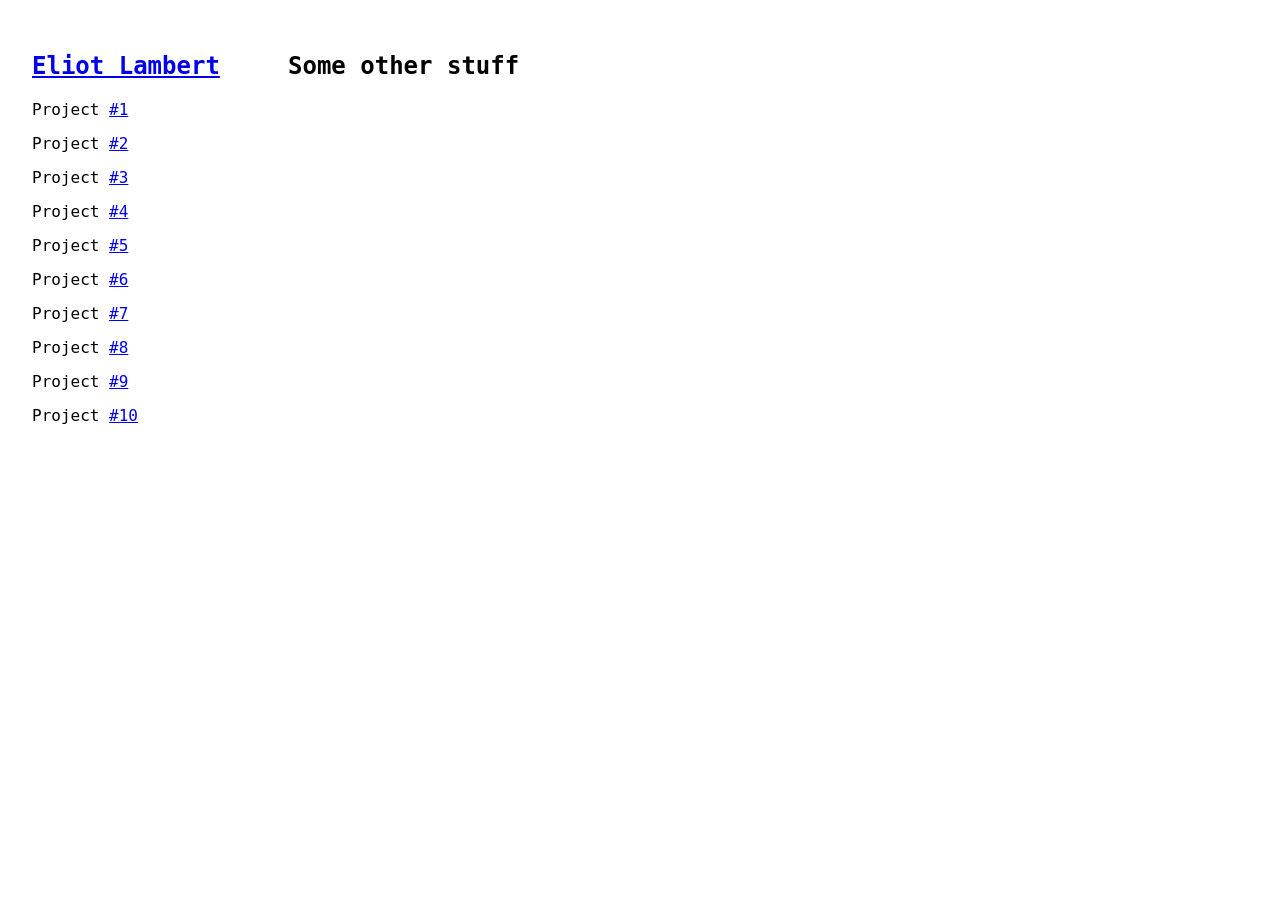
<file: index.html>
<!DOCTYPE html>
<html lang="en">
  <head>
    <title>Eliot Lambert | Critical Computation Portfolio</title>
    <meta charset="utf-8" />
    <meta http-equiv="X-UA-Compatible" content="IE=edge" />
    <meta name="viewport" content="width=device-width, initial-scale=1" />

    <!-- import the webpage's stylesheet -->
    <link rel="stylesheet" href="style.css" />

    <!-- import the webpage's javascript file -->
    <script src="/script.js" defer></script>
  </head>
  <body>
    <nav></nav>
    <!-- main content -->
    <main>
      <h1></h1>
      <h2 class="special-h2">Some other stuff</h2>
    </main>
  </body>
</html>
</file>
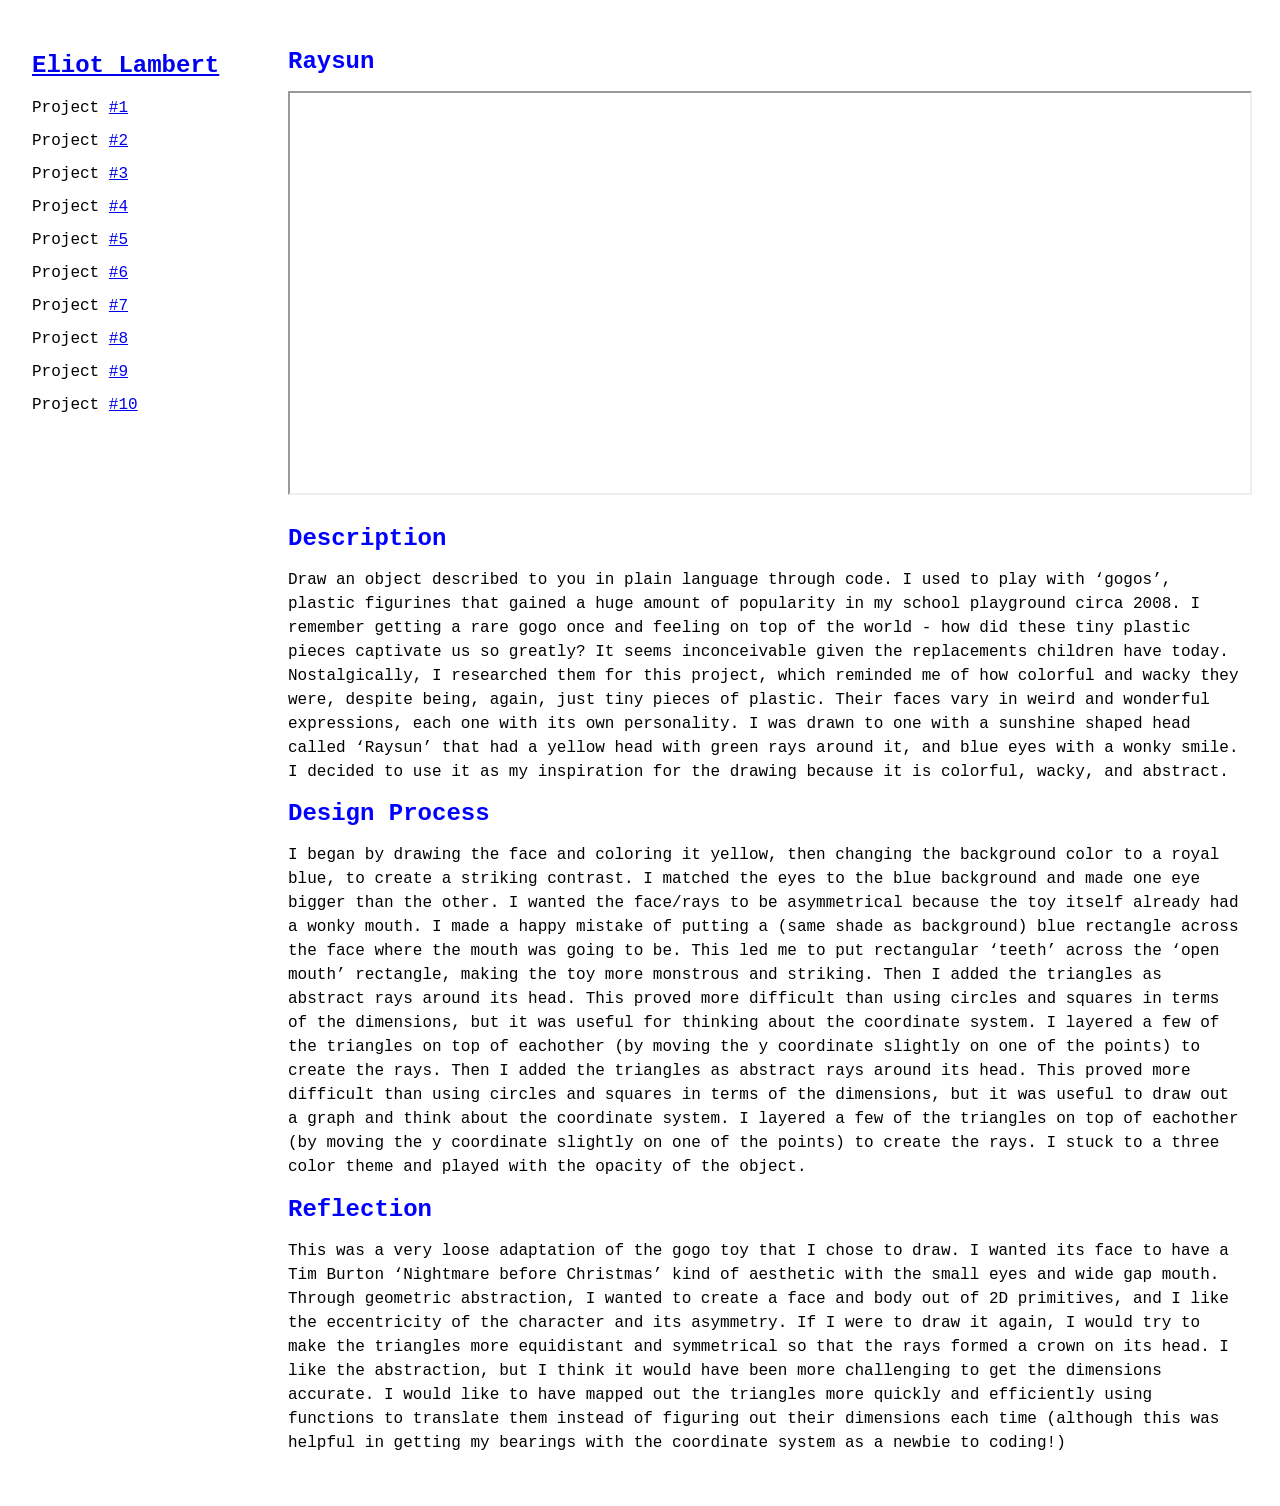
<file: p01.html>
<!DOCTYPE html>
<html lang="en">
  <head>
    <title>Eliot| CC Portfolio</title>
    <meta charset="utf-8" />
    <meta http-equiv="X-UA-Compatible" content="IE=edge" />
    <meta name="viewport" content="width=device-width, initial-scale=1" />

    <!-- import the webpage's stylesheet -->
    <link rel="stylesheet" href="style.css" />

    <!-- import the webpage's javascript file -->
    <script src="/script.js" defer></script>
  </head>

  <body>
    <!-- navigation menu -->
    <nav></nav>
    
    <!-- main content -->
    <main>
      <!-- 1. give your project  a titile -->

      <h1>Raysun</h1>

      <!-- 2. embed your p5 sketch -->

      <div class="fullwidth">

        <iframe
        width="400px"
        height="400px"
        src="https://editor.p5js.org/eliotlambert/full/_4ql5hGEr"
        ></iframe>
      </div>

      <!-- 3. write a short description to describe what the work is about -->
      <h1>Description</h1>

      <p>
        Draw an object described to you in plain language through code.
        
        
        I used to play with ‘gogos’, plastic figurines that gained a huge amount of popularity in my school playground circa 2008. I remember getting a rare gogo once and feeling on top of the world - how did these tiny plastic pieces captivate us so greatly? It seems inconceivable given the replacements children have today. Nostalgically, I researched them for this project, which reminded me of how colorful and wacky they were, despite being, again, just tiny pieces of plastic. Their faces vary in weird and wonderful expressions, each one with its own personality. 

        I was drawn to one with a sunshine shaped head called ‘Raysun’ that had a yellow head with green rays around it, and blue eyes with a wonky smile. I decided to use it as my inspiration for the drawing because it is colorful, wacky, and abstract.
    
        

      </p>

      <!-- 4. reflection -->
      <h1>Design Process</h1>

      <p>
       I began by drawing the face and coloring it yellow, then changing the background color to a royal blue, to create a striking contrast. I matched the eyes to the blue background and made one eye bigger than the other. I wanted the face/rays to be asymmetrical because the toy itself already had a wonky mouth. I made a happy mistake of putting a (same shade as background) blue rectangle across the face where the mouth was going to be. This led me to put rectangular ‘teeth’ across the ‘open mouth’ rectangle, making the toy more monstrous and striking. Then I added the triangles as abstract rays around its head. This proved more difficult than using circles and squares in terms of the dimensions, but it was useful for thinking about the coordinate system. I layered a few of the triangles on top of eachother (by moving the y coordinate slightly on one of the points) to create the rays. 
        Then I added the triangles as abstract rays around its head. This proved more difficult than using circles and squares in terms of the dimensions, but it was useful to draw out a graph and think about the coordinate system. I layered a few of the triangles on top of eachother (by moving the y coordinate slightly on one of the points) to create the rays. I stuck to a three color theme and played with the opacity of the object. 
        
      </p>

      <div class="fullwidth">
  
      </div>

      <p>
        
      </p>

      <!-- 4. reflection -->
      <h1>Reflection</h1>

      <p>
      This was a very loose adaptation of the gogo toy that I chose to draw. I wanted its face to have a Tim Burton ‘Nightmare before Christmas’ kind of aesthetic with the small eyes and wide gap mouth. Through geometric abstraction, I wanted to create a face and body out of 2D primitives, and I like the eccentricity of the character and its asymmetry.

      If I were to draw it again, I would try to make the triangles more equidistant and symmetrical so that the rays formed a crown on its head. I like the abstraction, but I think it would have been more challenging to get the dimensions accurate. I would like to have mapped out the triangles more quickly and efficiently using functions to translate them instead of figuring out their dimensions each time (although this was helpful in getting my bearings with the coordinate system as a newbie to coding!)

      </p>

      <!-- 5. reflection -->
  
      </p>
    </main>
  </body>
</html>
</file>
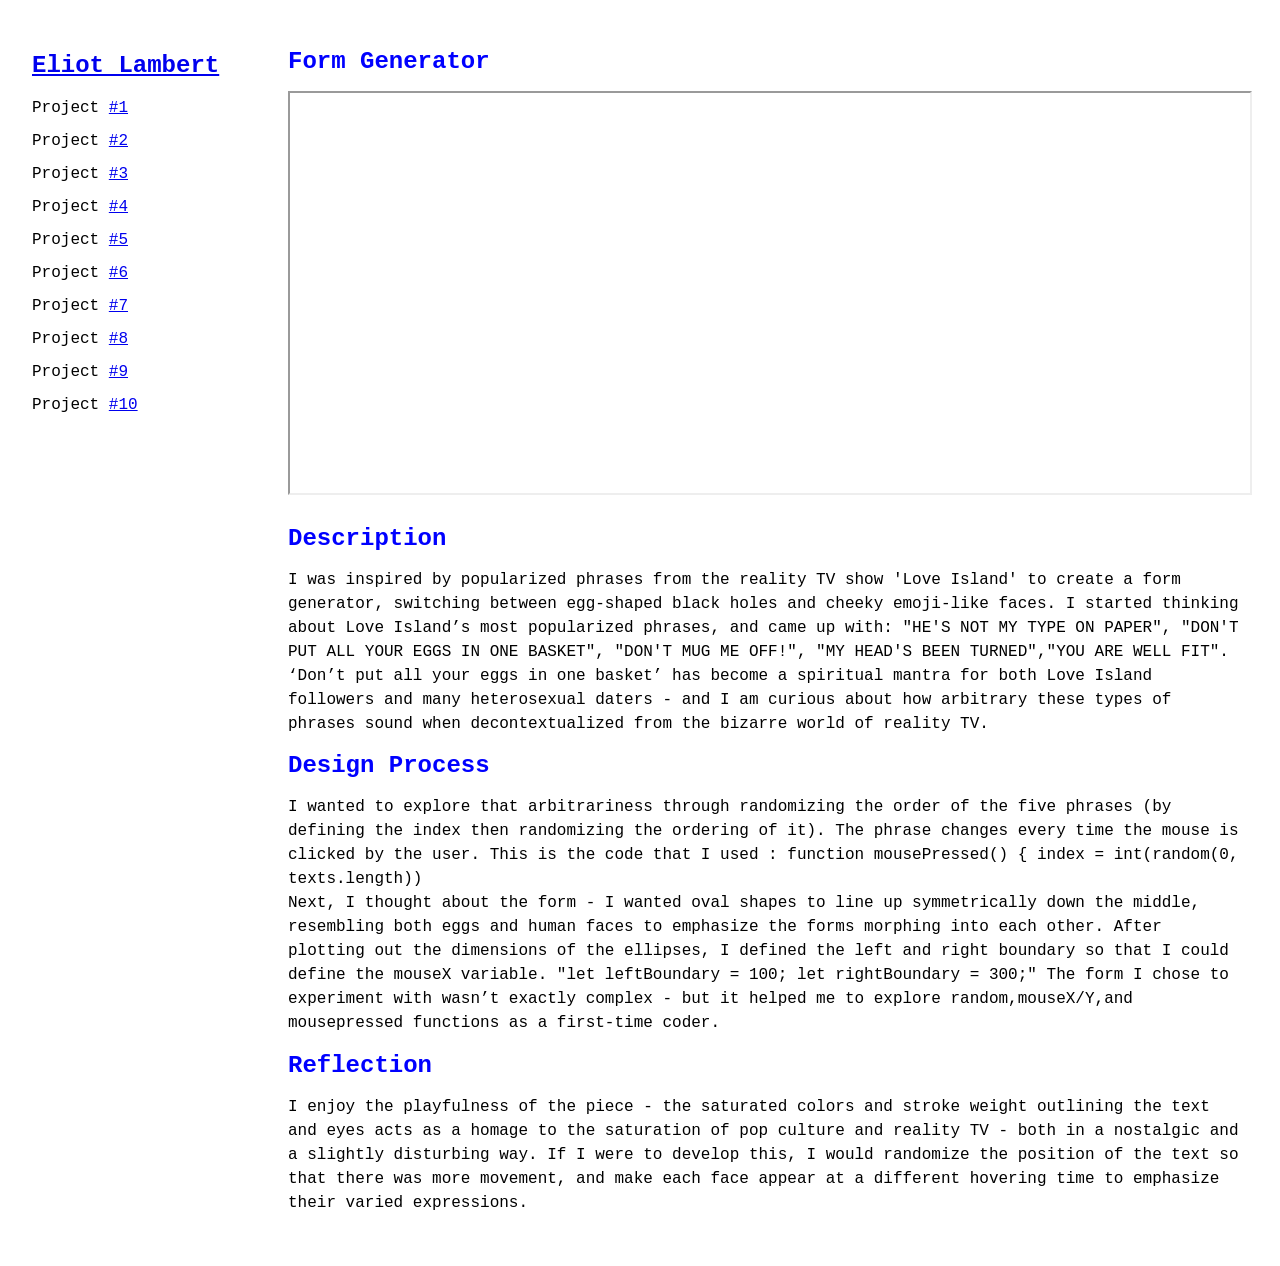
<file: p02.html>
<!DOCTYPE html>
<html lang="en">
  <head>
    <title>Eliot| CC Portfolio</title>
    <meta charset="utf-8" />
    <meta http-equiv="X-UA-Compatible" content="IE=edge" />
    <meta name="viewport" content="width=device-width, initial-scale=1" />

    <!-- import the webpage's stylesheet -->
    <link rel="stylesheet" href="style.css" />

    <!-- import the webpage's javascript file -->
    <script src="/script.js" defer></script>
  </head>

  <body>
    <!-- navigation menu -->
    <nav></nav>
    
    <!-- main content -->
    <main>
      <!-- 1. give your project  a titile -->

      <h1>Form Generator </h1>

      <!-- 2. embed your p5 sketch -->

      <div class="fullwidth">

        <iframe
        width="400px"
        height="400px"
        src="https://editor.p5js.org/eliotlambert/full/TrmdWft6Z"
        ></iframe>
      </div>

      <!-- 3. write a short description to describe what the work is about -->
      <h1>Description</h1>

      <p>
      <p>
      I was inspired by popularized phrases from the reality TV show 'Love Island' to create a form generator, switching between egg-shaped black holes and cheeky emoji-like faces. I started thinking about Love Island’s most popularized phrases, and came up with: "HE'S NOT MY TYPE ON PAPER", "DON'T PUT ALL YOUR EGGS IN ONE BASKET", "DON'T MUG ME OFF!", "MY HEAD'S BEEN TURNED","YOU ARE WELL FIT".

      ‘Don’t put all your eggs in one basket’ has become a spiritual mantra for both Love Island followers and many heterosexual daters - and I am curious about how arbitrary these types of phrases sound when decontextualized from the bizarre world of reality TV.
    
      </p>

      <!-- 4. reflection -->
      <h1>Design Process</h1>

      <p>
      I wanted to explore that arbitrariness through randomizing the order of the five phrases (by defining the index then randomizing the ordering of it). The phrase changes every time the mouse is clicked by the user.
      This is the code that I used : function mousePressed() { index = int(random(0, texts.length))
      <br>
        
      Next, I thought about the form - I wanted oval shapes to line up symmetrically down the middle, resembling both eggs and human faces to emphasize the forms morphing into each other. After plotting out the dimensions of the ellipses, I defined the left and right boundary so that I could define the mouseX variable. "let leftBoundary = 100; let rightBoundary = 300;" The form I chose to experiment with wasn’t exactly complex - but it helped me to explore random,mouseX/Y,and mousepressed functions as a first-time coder.         
      </p>

      <div class="fullwidth">
  
      </div>

      <p>
        
      </p>

      <!-- 4. reflection -->
      <h1>Reflection</h1>

      <p>
      I enjoy the playfulness of the piece - the saturated colors and stroke weight outlining the text and eyes acts as a homage to the saturation of pop culture and reality TV - both in a nostalgic and a slightly disturbing way. If I were to develop this, I would randomize the position of the text so that there was more movement, and make each face appear at a different hovering time to emphasize their varied expressions.
      </p>
  
      </p>
    </main>
  </body>
</html>
</file>
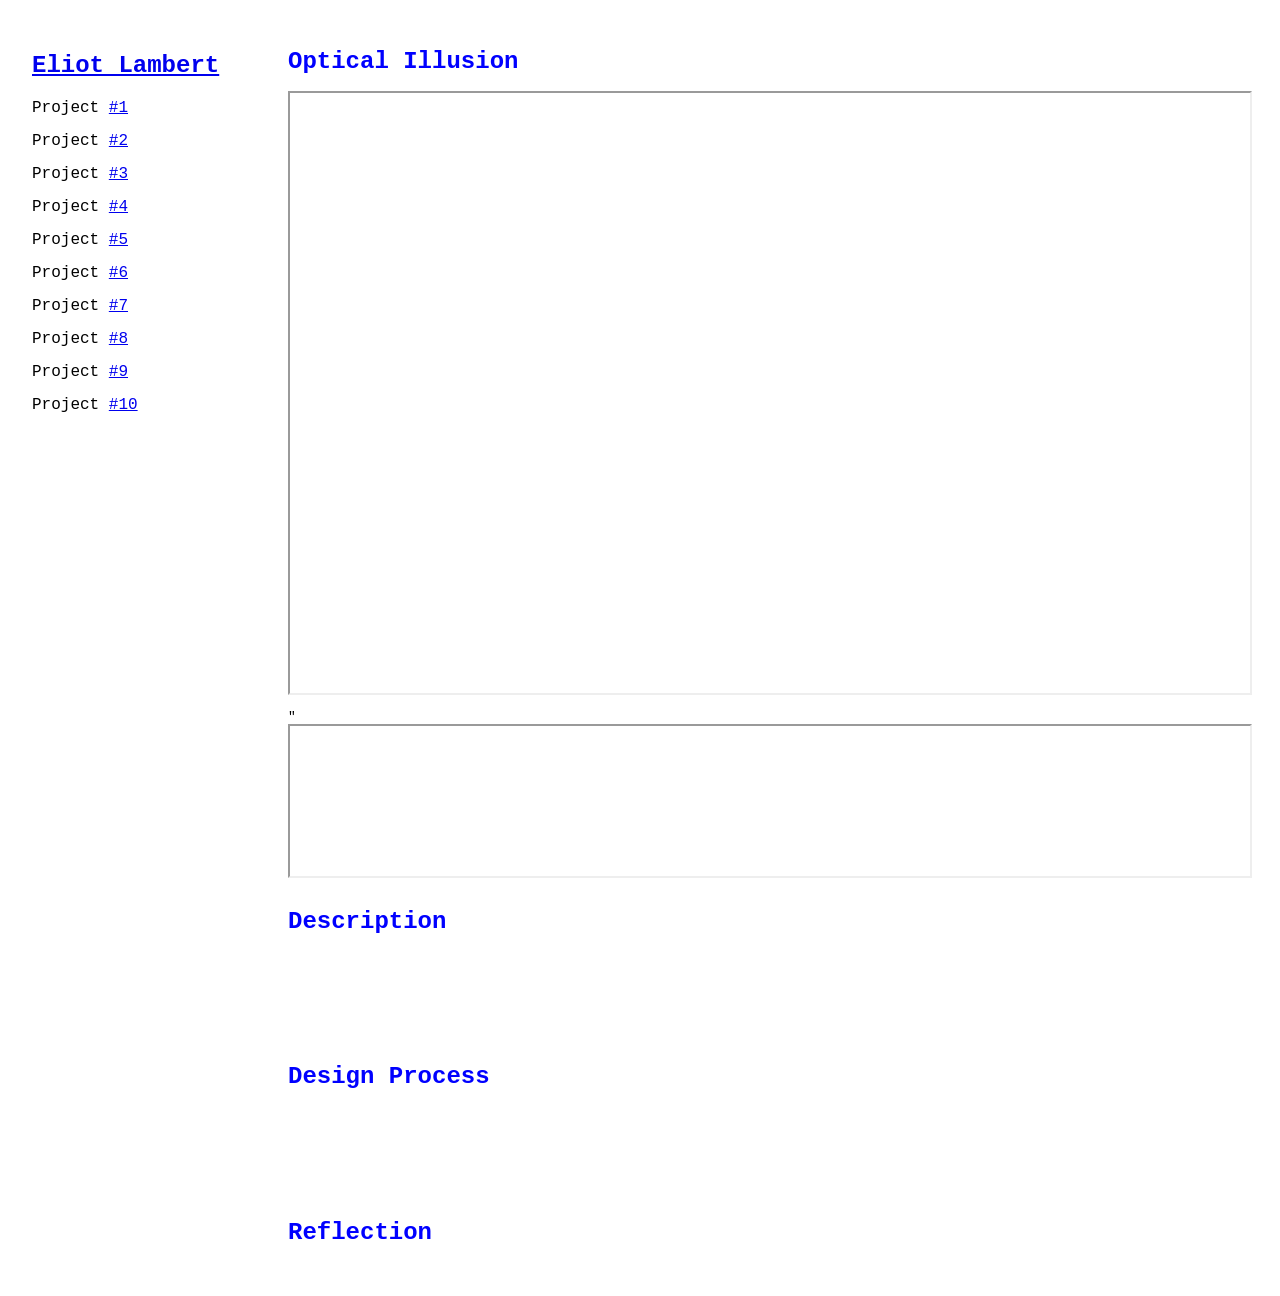
<file: p05.html>
<!DOCTYPE html>
<html lang="en">
  <head>
    <title>Eliot| CC Portfolio</title>
    <meta charset="utf-8" />
    <meta http-equiv="X-UA-Compatible" content="IE=edge" />
    <meta name="viewport" content="width=device-width, initial-scale=1" />

    <!-- import the webpage's stylesheet -->
    <link rel="stylesheet" href="style.css" />

    <!-- import the webpage's javascript file -->
    <script src="/script.js" defer></script>
  </head>

  <body>
    <!-- navigation menu -->
    <nav></nav>
    
    <!-- main content -->
    <main>
      <!-- 1. give your project  a titile -->

      <h1>Optical Illusion </h1>

      <!-- 2. embed your p5 sketch -->

      <div class="fullwidth">

        <iframe
        width="600px"
        height="600px"
        src="https://editor.p5js.org/eliotlambert/full/0rUCwsdRb"></iframe>"
     <iframe></iframe>
      </div>

      <!-- 3. write a short description to describe what the work is about -->
      <h1>Description</h1>

<p>
   

      
<br><br>
      

    <br><br>
      
    
      </p>

      <!-- 4. reflection -->
      <h1>Design Process</h1>

      <p>
      
        
      <br><br>
                
      
           
        <br><br>
      

        
      </p>

      <div class="fullwidth">
  
      </div>

      <p>
        
      </p>

      <!-- 4. reflection -->
      <h1>Reflection</h1>

      <p>

      </p>
  
      </p>
    </main>
  </body>
</html>
</file>
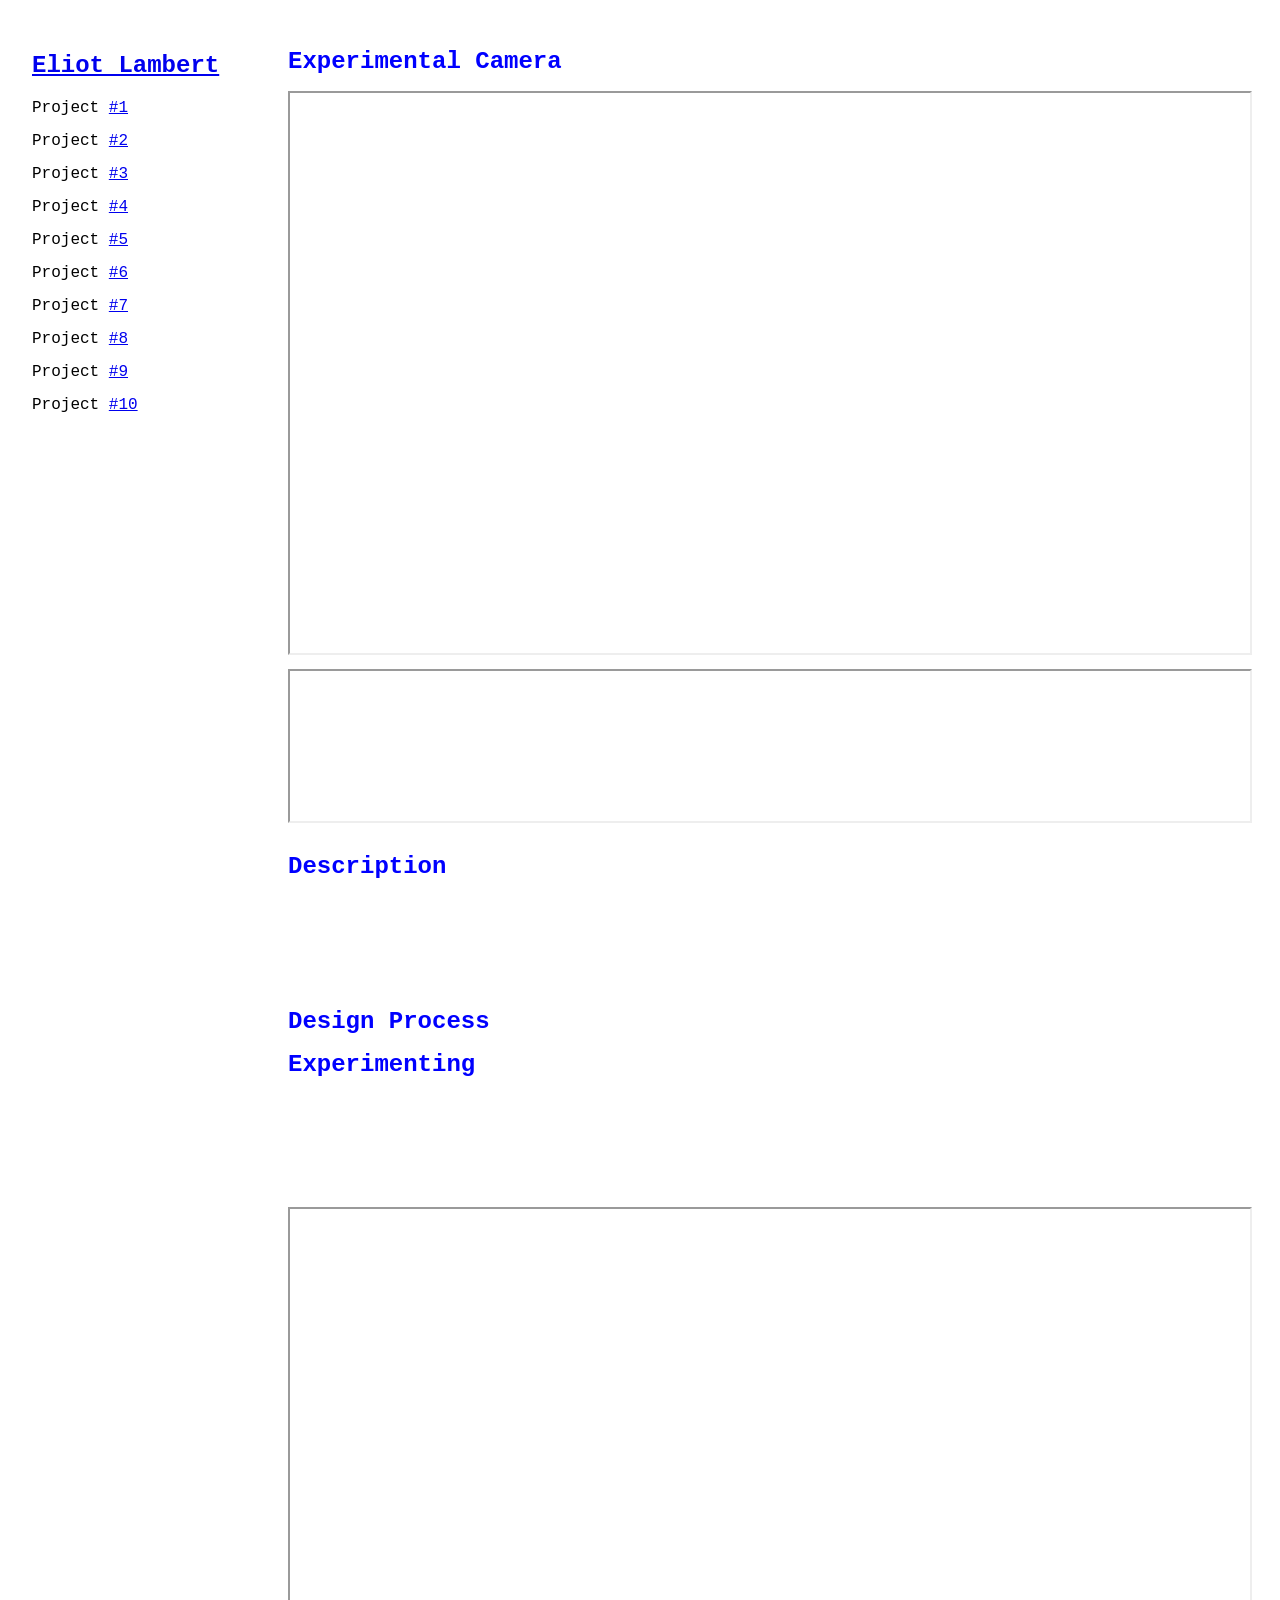
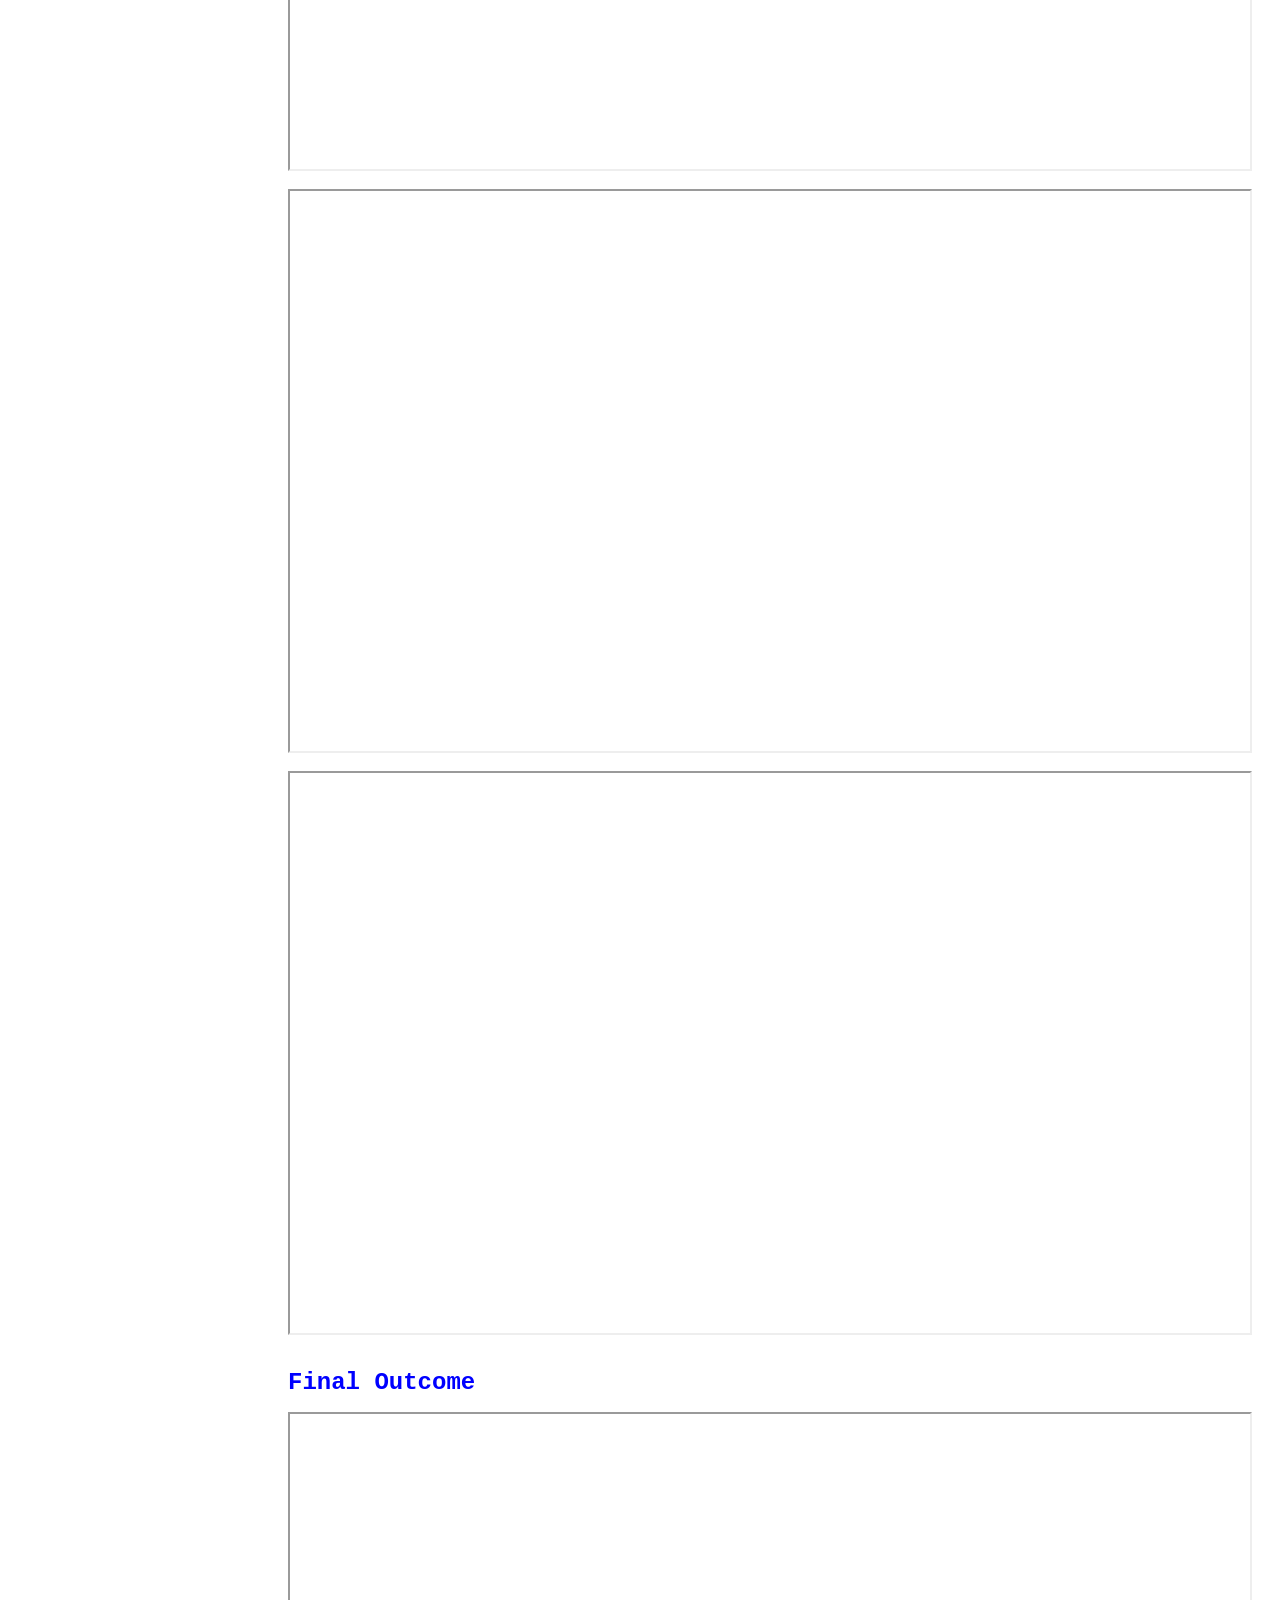
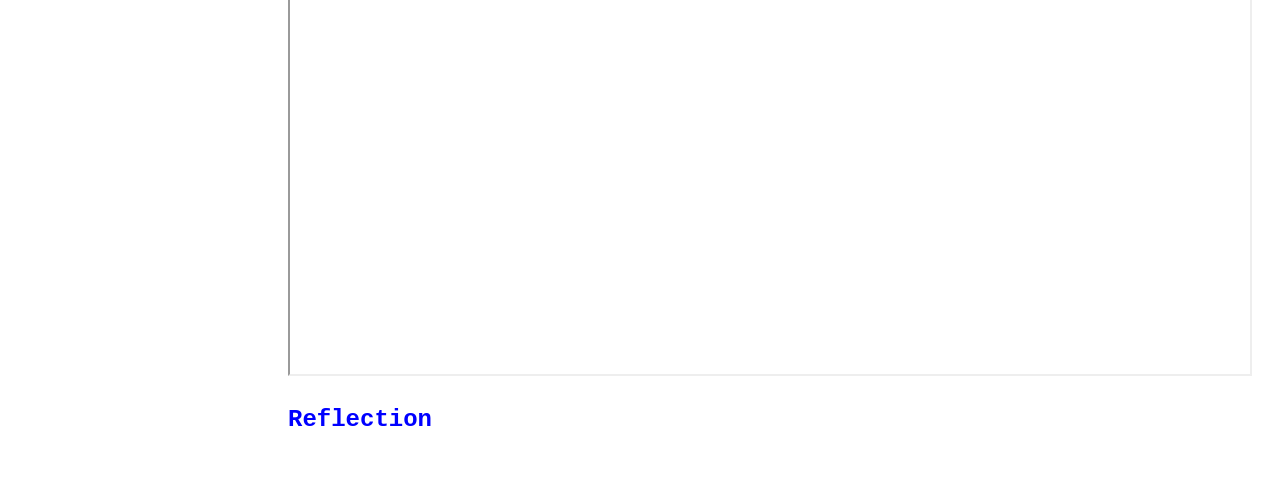
<file: p08.html>
<!DOCTYPE html>
<html lang="en">
  <head>
    <title>Eliot| CC Portfolio</title>
    <meta charset="utf-8" />
    <meta http-equiv="X-UA-Compatible" content="IE=edge" />
    <meta name="viewport" content="width=device-width, initial-scale=1" />

    <!-- import the webpage's stylesheet -->
    <link rel="stylesheet" href="style.css" />

    <!-- import the webpage's javascript file -->
    <script src="/script.js" defer></script>
  </head>

  <body>
    <!-- navigation menu -->
    <nav></nav>
    
    <!-- main content -->
    <main>
      <!-- 1. give your project  a titile -->

      <h1>Experimental Camera </h1>

      <!-- 2. embed your p5 sketch -->

      <div class="fullwidth">

        <iframe
        width="560px"
        height="560px"
        src="https://editor.p5js.org/eliotlambert/full/BB85muDsa""></iframe>
     <iframe></iframe>
      </div>

      <!-- 3. write a short description to describe what the work is about -->
      <h1>Description</h1>

<p>
   

      
<br><br>
      

    <br><br>
      
    
      </p>

      <!-- 4. reflection -->
      <h1>Design Process</h1>

      <p>
        
            <h1>Experimenting</h1>

      <p>
      
        
      <br><br>
                
      
           
        <br><br>
      

        
      </p>

      <div class="fullwidth">
  
      </div>

      <p>
        
      <iframe
      src="https://cdn.glitch.global/133b253d-aa5f-4d70-9a3e-48d0a5ca1a9c/experimental%20cam%20sketch%201.mp4?v=1702014603225" width="560" height="560" ></iframe>
      <iframe
      src="https://cdn.glitch.global/133b253d-aa5f-4d70-9a3e-48d0a5ca1a9c/experimental%20cam%20sketch%202.mp4?v=1702014612995" width="560" height="560" ></iframe>
      <iframe
      src="https://cdn.glitch.global/133b253d-aa5f-4d70-9a3e-48d0a5ca1a9c/experimental%20cam%20sketch%204.mp4?v=1702015320636" width="560" height="560" ></iframe>
      
      <h1>Final Outcome </h1>
        </p>
    
    
        
      <iframe
      src="https://cdn.glitch.me/133b253d-aa5f-4d70-9a3e-48d0a5ca1a9c/if%20you%20find%20the%20sanddunes.mp4?v=1702026285205" width="560" height="560" ></iframe>
        
      </p>

      <!-- 4. reflection -->
      <h1>Reflection</h1>

      <p>

      </p>
  
      </p>
    </main>
  </body>
</html>
</file>
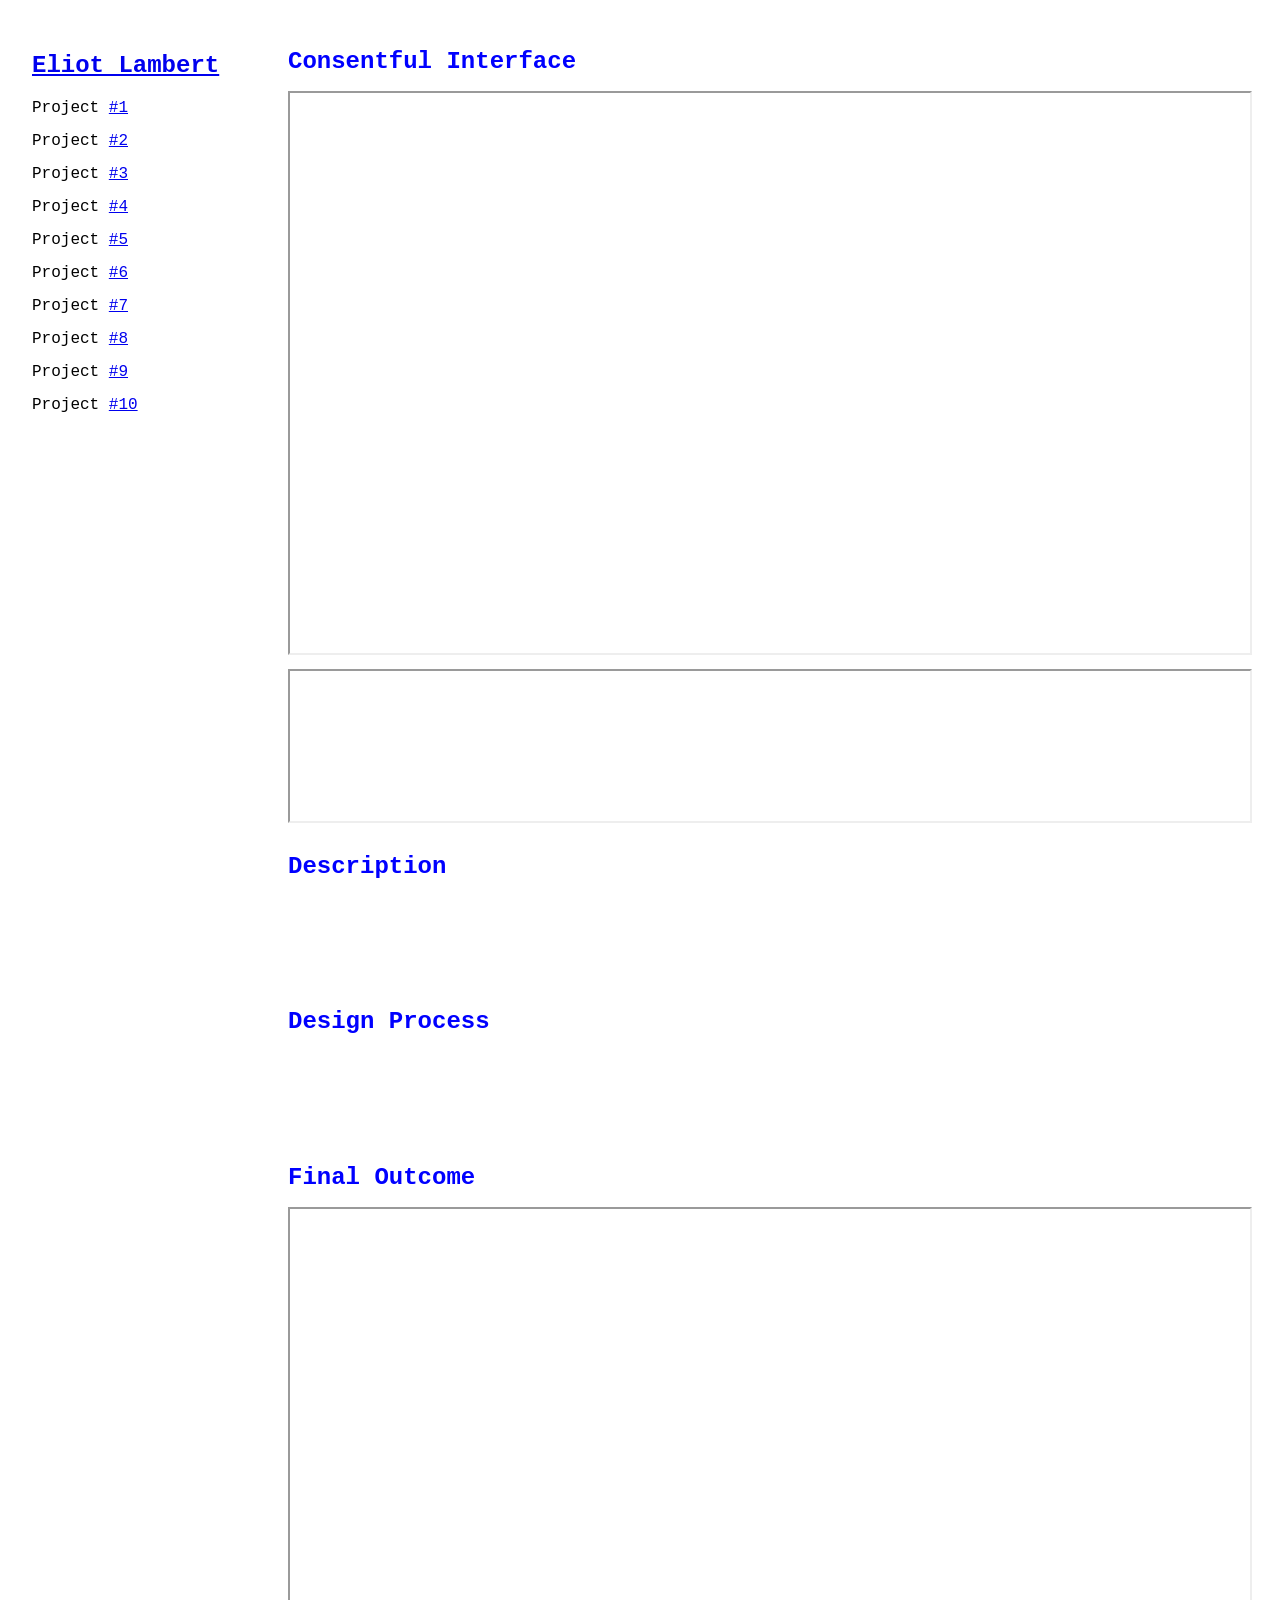
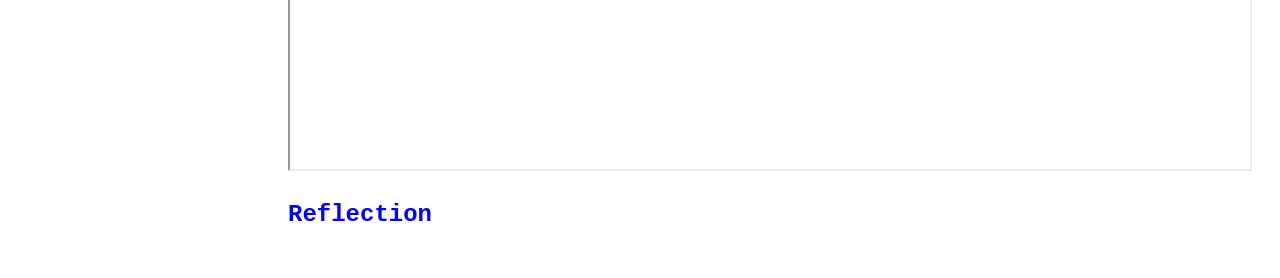
<file: p09.html>
<!DOCTYPE html>
<html lang="en">
  <head>
    <title>Eliot| CC Portfolio</title>
    <meta charset="utf-8" />
    <meta http-equiv="X-UA-Compatible" content="IE=edge" />
    <meta name="viewport" content="width=device-width, initial-scale=1" />

    <!-- import the webpage's stylesheet -->
    <link rel="stylesheet" href="style.css" />

    <!-- import the webpage's javascript file -->
    <script src="/script.js" defer></script>
  </head>

  <body>
    <!-- navigation menu -->
    <nav></nav>
    
    <!-- main content -->
    <main>
      <!-- 1. give your project  a titile -->

      <h1>Consentful Interface </h1>

      <!-- 2. embed your p5 sketch -->

      <div class="fullwidth">

        <iframe
        width="560px"
        height="560px"
        src="https://editor.p5js.org/eliotlambert/full/pCuWSNcRd"></iframe>
     <iframe></iframe>
      </div>

      <!-- 3. write a short description to describe what the work is about -->
      <h1>Description</h1>

<p>
   

      
<br><br>
      

    <br><br>
      
    
      </p>

      <!-- 4. reflection -->
      <h1>Design Process</h1>

      <p>
        
         

      <p>
      
        
      <br><br>
                
      
           
        <br><br>
      

        
      </p>

      <div class="fullwidth">
  
      </div>

      <p>
      
      <h1>Final Outcome </h1>
        </p>
    
      <iframe
      src="https://cdn.glitch.me/133b253d-aa5f-4d70-9a3e-48d0a5ca1a9c/if%20you%20find%20the%20sanddunes.mp4?v=1702026285205" width="560" height="560" ></iframe>
        
      </p>

      <!-- 4. reflection -->
      <h1>Reflection</h1>

      <p>

      </p>
  
      </p>
    </main>
  </body>
</html>
</file>
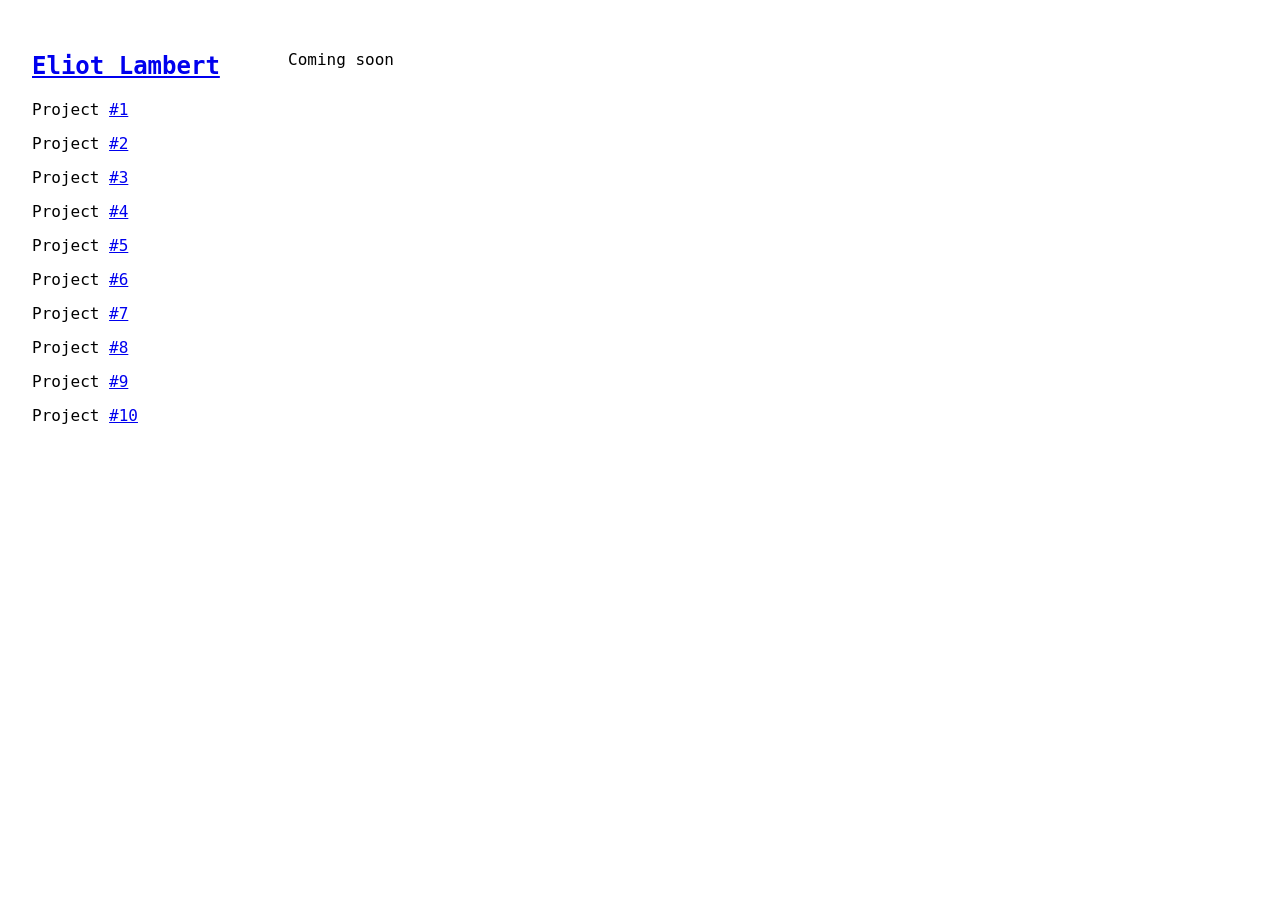
<file: p10.html>
<!DOCTYPE html>
<html lang="en">
  <head>
    <title>Your Name | CC Portfolio</title>
    <meta charset="utf-8" />
    <meta http-equiv="X-UA-Compatible" content="IE=edge" />
    <meta name="viewport" content="width=device-width, initial-scale=1" />

    <!-- import the webpage's stylesheet -->
    <link rel="stylesheet" href="style.css" />

    <!-- import the webpage's javascript file -->
    <script src="/script.js" defer></script>
  </head>

  <body>
    <!-- navigation menu -->
    <nav></nav>

    <!-- main content -->
    <main>
      <p>
        Coming soon
      </p>
    </main>
  </body>
</html>
</file>
<file: style.css>
/* CSS files add styling rules to your content */

body {
  font-family: monospace;
  padding: 1rem;
  display: flex;
  justify-content: center;
}

h1 {
  color: blue;
  font-size: 1.5rem;
}

h2 {
  font-size: 1.5rem;
}

p {
  font-size: 1rem;
  line-height: 1.5;
}

nav {
  width: 25%;
  padding: 0.5rem;
}

main {
  width: 100%;
  max-width: 1200px;
  padding: 0.5rem;
}

ul {
  margin: 0;
  padding: 0;
  list-style: none;
  display: flex;
  flex-direction: column;
  gap: 15px;
}

li {
  font-size: 1rem;
}

iframe,
.fullwidth,
img {
  width: 100%;
  margin-bottom: 0.625rem;
}

@media only screen and (max-width: 600px) {
  nav {
    width: 100%;
  }
  body {
    flex-direction: column;
  }
}
</file>
